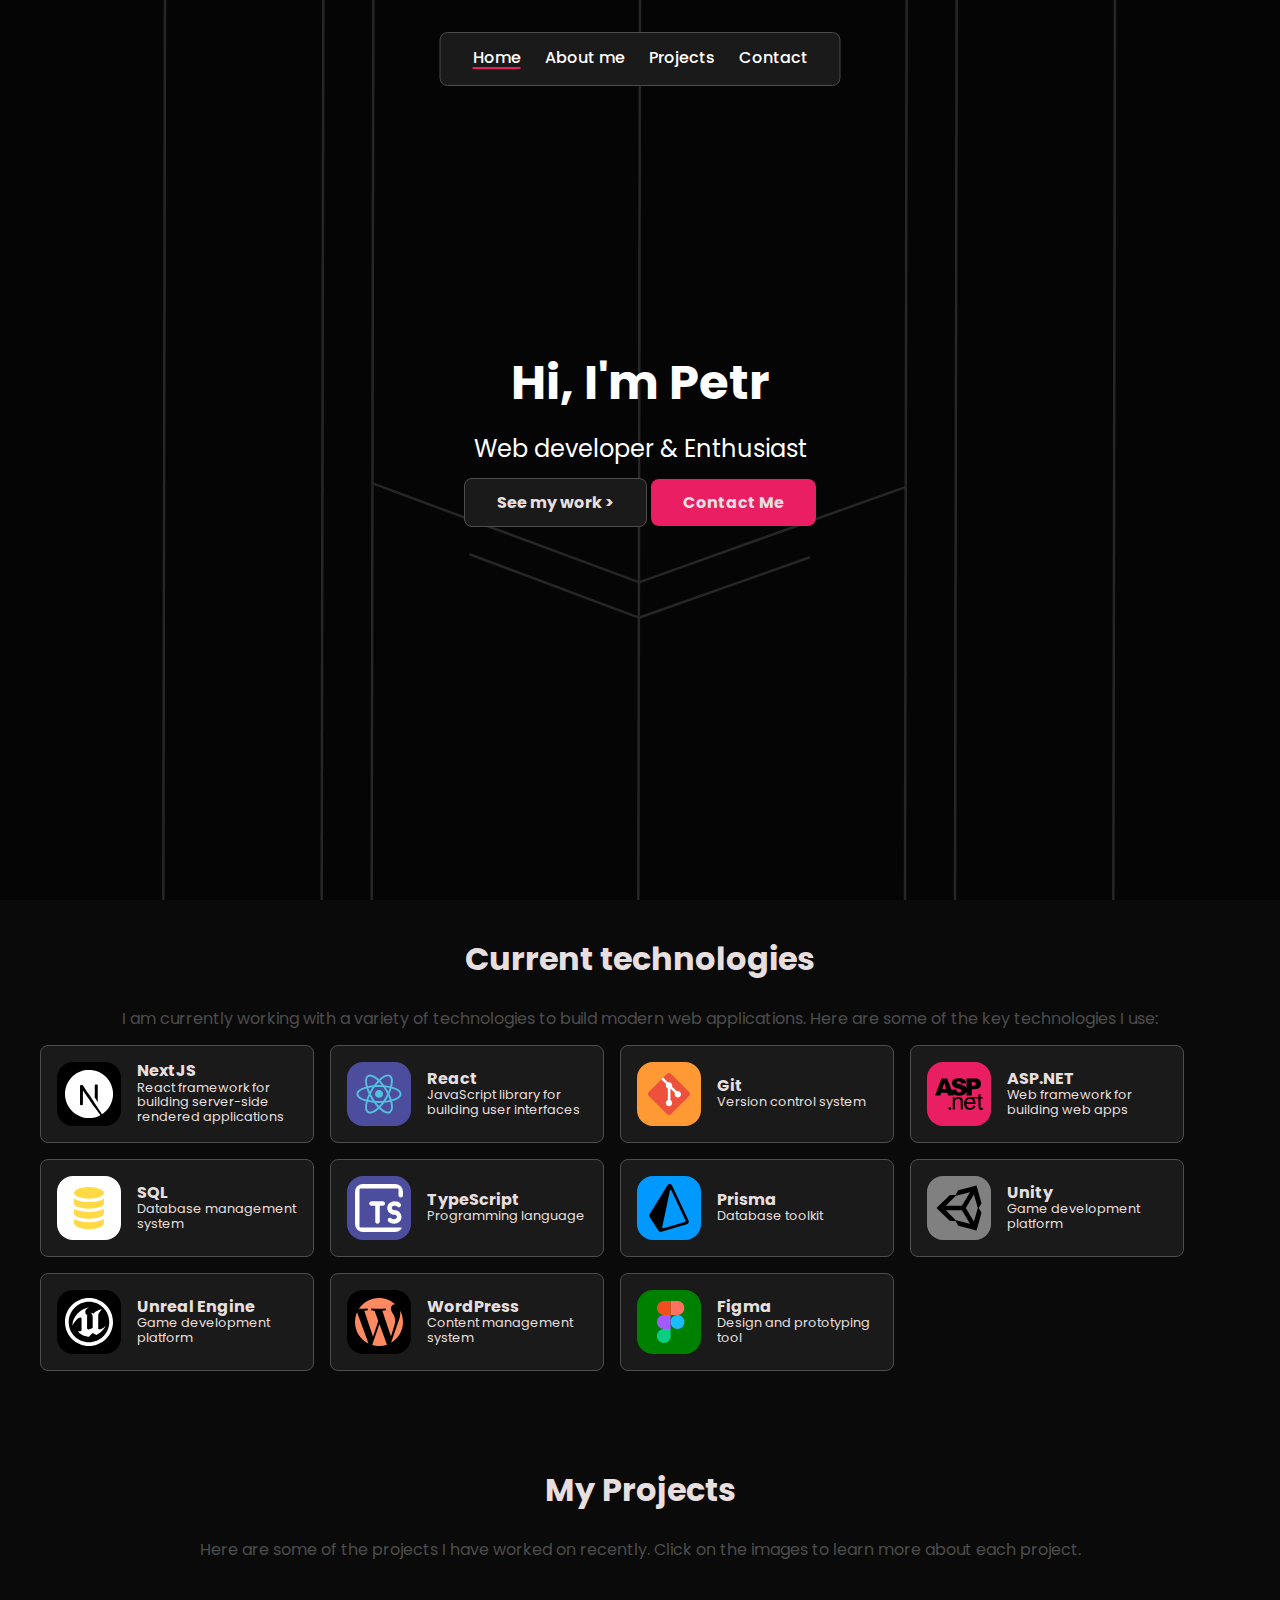
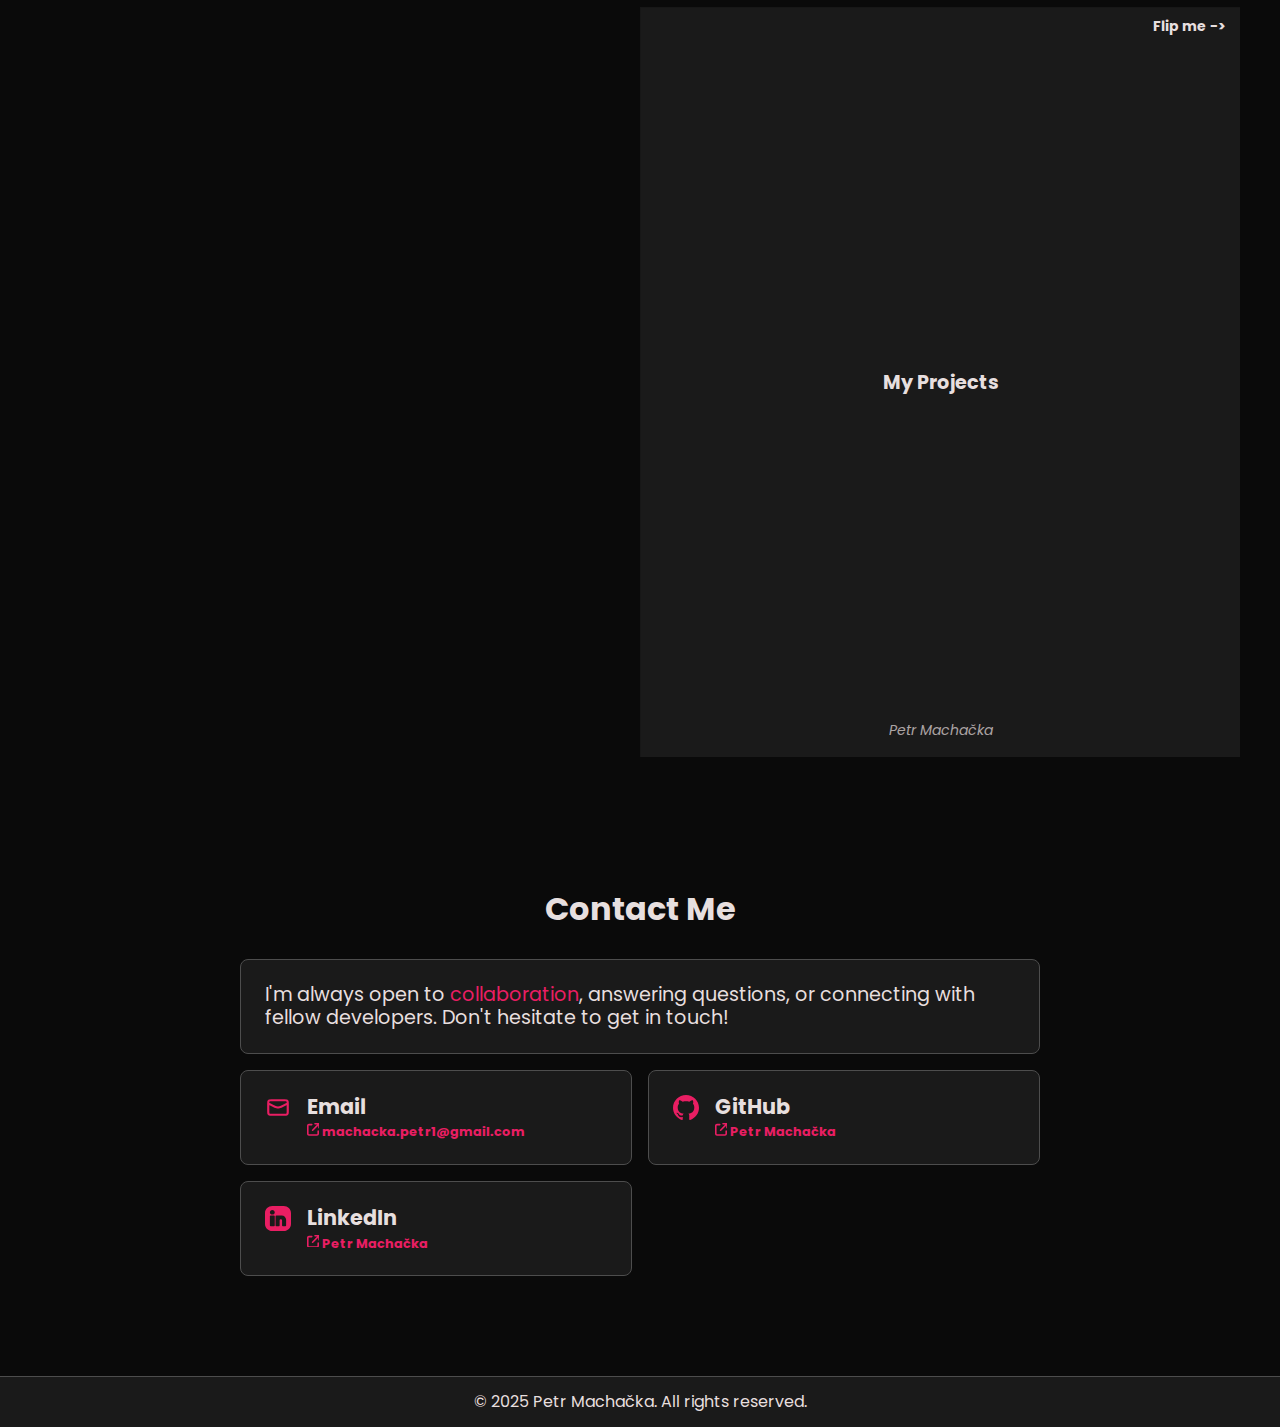
<file: index.html>
<!DOCTYPE html>
<html lang="en">
<head>
  <meta charset="UTF-8" />
  <meta name="viewport" content="width=device-width, initial-scale=1.0" />
  <title>Petr Machačka – Portfolio</title>
  <link rel="stylesheet" href="css/styles.css" />
  <link rel="stylesheet" href="css/normalize.css" />
  <link rel="stylesheet" href="css/animation.css" />
  <link rel="stylesheet" href="css/book.css" />
  <link href="https://fonts.googleapis.com/css2?family=Inter:wght@400;700&display=swap" rel="stylesheet">

</head>
<body>
  <div class="navbar" id="navbar">
    <nav class="navbar__menu">
      <a href="#home" class="navbar__link">
        <span class="navbar__text">Home</span>
        <img src="media/nav/home.svg" alt="Home Icon" class="navbar__icon" />
      </a>
      <a href="#about" class="navbar__link">
        <span class="navbar__text">About me</span>
        <img src="media/nav/about.svg" alt="About Icon" class="navbar__icon" />
      </a>
      <a href="#projects" class="navbar__link">
        <span class="navbar__text">Projects</span>
        <img src="media/nav/projects.svg" alt="Projects Icon" class="navbar__icon" />
      </a>
      <a href="#contact" class="navbar__link">
        <span class="navbar__text">Contact</span>
        <img src="media/nav/contacts.svg" alt="Contact Icon" class="navbar__icon" />
      </a>
    </nav>
  </div>
  <section class="hero" id="home">
    <div class="hero__overlay">
      <div class="hero__content">
        <h1 class="hero__title">Hi, I'm Petr</h1>
        <p class="hero__subtitle">Web developer & Enthusiast</p>
        <div>
          <a href="#projects" class="hero__button hero__button--secondary">See my work ></a>
          <a href="#contact" class="hero__button hero__button--primary">Contact Me</a>
        </div>
      </div>
    </div>
  </section>
  <main class="main-content">
    <section id="about" class="about">
      <h1 class="section-title">Current technologies</h1>
      <p class="projects-description">I am currently working with a variety of technologies to build modern web applications. Here are some of the key technologies I use:</p>
      <div class="technology__container">
        <div class="technology__item">
          <img src="media/logos/nextjs.svg" alt="NextJS Logo" class="technology__logo technology__logo--white" />
          <div class="technology__info">
            <p class="technology__name">NextJS</p>
            <p class="technology__description">React framework for building server-side rendered applications</p>
          </div>
        </div>
        <div class="technology__item">
          <img src="media/logos/react.svg" alt="React Logo" class="technology__logo technology__logo--blue" />
          <div class="technology__info">
            <p class="technology__name">React</p>
            <p class="technology__description">JavaScript library for building user interfaces</p>
          </div>
        </div>
        <div class="technology__item">
          <img src="media/logos/git.svg" alt="Git Logo" class="technology__logo technology__logo--orange" />
          <div class="technology__info">
            <p class="technology__name">Git</p>
            <p class="technology__description">Version control system</p>
          </div>
        </div>
        <div class="technology__item">
          <img src="media/logos/aspnet.svg" alt="ASP.NET Logo" class="technology__logo technology__logo--accent" />
          <div class="technology__info">
            <p class="technology__name">ASP.NET</p>
            <p class="technology__description">Web framework for building web apps</p>
          </div>
        </div>
        <div class="technology__item">
          <img src="media/logos/sql.svg" alt="SQL Logo" class="technology__logo technology__logo--yellow" />
          <div class="technology__info">
            <p class="technology__name">SQL</p>
            <p class="technology__description">Database management system</p>
          </div>
        </div>
        <div class="technology__item">
          <img src="media/logos/typescript.svg" alt="TypeScript Logo" class="technology__logo technology__logo--blue" />
          <div class="technology__info">
            <p class="technology__name">TypeScript</p>
            <p class="technology__description">Programming language</p>
          </div>
        </div>
        <div class="technology__item">
          <img src="media/logos/prisma.svg" alt="Prisma Logo" class="technology__logo technology__logo--light-blue" />
          <div class="technology__info">
            <p class="technology__name">Prisma</p>
            <p class="technology__description">Database toolkit</p>
          </div>
        </div>
        <div class="technology__item">
          <img src="media/logos/unity.svg" alt="Unity Logo" class="technology__logo technology__logo--gray" />
          <div class="technology__info">
            <p class="technology__name">Unity</p>
            <p class="technology__description">Game development platform</p>
          </div>
        </div>
        <div class="technology__item">
          <img src="media/logos/UE.svg" alt="Unreal Engine Logo" class="technology__logo technology__logo--white" />
          <div class="technology__info">
            <p class="technology__name">Unreal Engine</p>
            <p class="technology__description">Game development platform</p>
          </div>
        </div>
        <div class="technology__item">
          <img src="media/logos/wordpress.svg" alt="WordPress Logo" class="technology__logo technology__logo--white" />
          <div class="technology__info">
            <p class="technology__name">WordPress</p>
            <p class="technology__description">Content management system</p>
          </div>
        </div>
        <div class="technology__item">
          <img src="media/logos/figma.svg" alt="Figma Logo" class="technology__logo" />
          <div class="technology__info">
            <p class="technology__name">Figma</p>
            <p class="technology__description">Design and prototyping tool</p>
          </div>
        </div>
      </div>
    </section>
    <section id="projects" class="projects">
      <h1 class="section-title">My Projects</h1>
      <p class="projects__description">Here are some of the projects I have worked on recently. Click on the images to learn more about each project.</p>
        <div class="flipbook-wrapper">
          <div class="flipbook">
            <div class="hard">My Projects <small>Petr Machačka</small><div class="topright">Flip me -></div></div>
            <div>
              <a href="ProjectsPages/Chimken.html">
                <img src="media/ProjectScreenshot/Web.png" alt="Website Image" />
              </a>
              <small>This Website</small>
            </div>
            <div class="project-description">
              <h3 class="project-description__title">Portfolio Website</h3>
              <p class="project-description__text">A modern, responsive portfolio website built from scratch to showcase my development skills and projects. This site features a unique flipbook-style project viewer powered by Turn.js, creating an interactive and engaging user experience.
              <br><br>
              The website implements a mobile-first design approach with CSS Grid and Flexbox layouts, ensuring optimal viewing across all devices. Key features include a dynamic auto-hiding navigation bar that responds to scroll direction, smooth CSS animations with fade effects, and a comprehensive technology showcase displaying my technical expertise.
              <br><br>
              Built with semantic HTML5, modern CSS3 (including custom properties for consistent theming), and vanilla JavaScript for performance optimization. The contact section provides multiple communication channels while the responsive breakpoints ensure accessibility from desktop (1200px+) down to mobile devices (400px).
              <br><br>
              The project demonstrates proficiency in front-end development, user experience design, and modern web standards while maintaining clean, maintainable code architecture.</p>
              <button class="project-description__button">
                <a href="ProjectsPages/Chimken.html">View Project</a>
              </button>
            </div>
            <div>
              <a href="ProjectsPages/Chimken.html">
                <img src="media/ProjectScreenshot/Chimken.png" alt="Game Image" />
              </a>
              <small>Chimken Game</small>
            </div>
            <div class="project-description">
              <h3>Chimken - Logic Game</h3>
              <p>A comprehensive 3D cooperative puzzle game developed in Unity, featuring a complete level editor and Steam Workshop integration. This thesis project demonstrates advanced game development skills including modular architecture, data management, and community features.
              <br><br>
              The game combines cooperative gameplay mechanics with an intuitive level editor that allows players to create, share, and play custom maps. Key technical achievements include a drag-and-drop building system with grid-based placement, object connection system using Unity's Line Renderer for interactive elements, and JSON-based save/load functionality with GUID identification.
              <br><br>
              Features Steam integration for community content sharing, local multiplayer support, and a sophisticated inventory system with preview generation. The project showcases proficiency in C# scripting, Unity development, Steam API integration, and game architecture design.
              <br><br>
              Over 250 hours of development resulted in a fully functional prototype with Steam Workshop support, demonstrating skills in game development, UI/UX design, and complex system integration. Available on Steam platform for community engagement.</p>
              <button>
                <a href="https://github.com/PetrMachacka/MaturitniPrace" target="_blank">View Repository</a>
              </button>
            </div>
        </div>
      <script src="javascript/jquery.js"></script>
      <script src="javascript/turn.js"></script>
      <script>
      $(".flipbook").turn();
    </script>
  </section>

    <section id="contact" class="contact">
      <h1 class="section-title">Contact Me</h1>
      <div class="contact__item contact__item--main">
        <p class="contact__text">I'm always open to <span class="accent-color">collaboration</span>, answering questions, or connecting with fellow developers. Don't hesitate to get in touch!</p>
      </div>
      <div class="contact__grid">
        <div class="contact__item">
          <img src="media/contactIcon/mail.svg" alt="Mail Icon" class="contact__icon" />
          <div class="contact__text-container">
            <h2 class="contact__title">Email</h2>
            <a href="mailto:machacka.petr1@gmail.com">
              <p class="contact__link">
                <svg stroke="currentColor" fill="currentColor" stroke-width="0" viewBox="0 0 512 512" height="1em" width="1em" xmlns="http://www.w3.org/2000/svg"><path d="M320 0c-17.7 0-32 14.3-32 32s14.3 32 32 32l82.7 0L201.4 265.4c-12.5 12.5-12.5 32.8 0 45.3s32.8 12.5 45.3 0L448 109.3l0 82.7c0 17.7 14.3 32 32 32s32-14.3 32-32l0-160c0-17.7-14.3-32-32-32L320 0zM80 32C35.8 32 0 67.8 0 112L0 432c0 44.2 35.8 80 80 80l320 0c44.2 0 80-35.8 80-80l0-112c0-17.7-14.3-32-32-32s-32 14.3-32 32l0 112c0 8.8-7.2 16-16 16L80 448c-8.8 0-16-7.2-16-16l0-320c0-8.8 7.2-16 16-16l112 0c17.7 0 32-14.3 32-32s-14.3-32-32-32L80 32z"></path></svg>
                machacka.petr1@gmail.com
              </p>
            </a>
          </div>
        </div>
        <div class="contact__item">
          <img src="media/contactIcon/github.svg" alt="GitHub Icon" class="contact__icon" />
          <div class="contact__text-container">
            <h2 class="contact__title">GitHub</h2>
            <a href="https://github.com/PetrMachacka" target="_blank">
              <p class="contact__link">
                <svg stroke="currentColor" fill="currentColor" stroke-width="0" viewBox="0 0 512 512" height="1em" width="1em" xmlns="http://www.w3.org/2000/svg"><path d="M320 0c-17.7 0-32 14.3-32 32s14.3 32 32 32l82.7 0L201.4 265.4c-12.5 12.5-12.5 32.8 0 45.3s32.8 12.5 45.3 0L448 109.3l0 82.7c0 17.7 14.3 32 32 32s32-14.3 32-32l0-160c0-17.7-14.3-32-32-32L320 0zM80 32C35.8 32 0 67.8 0 112L0 432c0 44.2 35.8 80 80 80l320 0c44.2 0 80-35.8 80-80l0-112c0-17.7-14.3-32-32-32s-32 14.3-32 32l0 112c0 8.8-7.2 16-16 16L80 448c-8.8 0-16-7.2-16-16l0-320c0-8.8 7.2-16 16-16l112 0c17.7 0 32-14.3 32-32s-14.3-32-32-32L80 32z"></path></svg>
                Petr Machačka
              </p>
            </a>
          </div>
        </div>
        <div class="contact__item">
          <img src="media/contactIcon/linkedin.svg" alt="LinkedIn Icon" class="contact__icon" />
          <div class="contact__text-container">
            <h2 class="contact__title">LinkedIn</h2>
            <a href="https://www.linkedin.com/in/petr-machačka-95a83428b" target="_blank">
              <p class="contact__link">
                <svg stroke="currentColor" fill="currentColor" stroke-width="0" viewBox="0 0 512 512" height="1em" width="1em" xmlns="http://www.w3.org/2000/svg"><path d="M320 0c-17.7 0-32 14.3-32 32s14.3 32 32 32l82.7 0L201.4 265.4c-12.5 12.5-12.5 32.8 0 45.3s32.8 12.5 45.3 0L448 109.3l0 82.7c0 17.7 14.3 32 32 32s32-14.3 32-32l0-160c0-17.7-14.3-32-32-32L320 0zM80 32C35.8 32 0 67.8 0 112L0 432c0 44.2 35.8 80 80 80l320 0c44.2 0 80-35.8 80-80l0-112c0-17.7-14.3-32-32-32s-32 14.3-32 32l0 112c0 8.8-7.2 16-16 16L80 448c-8.8 0-16-7.2-16-16l0-320c0-8.8 7.2-16 16-16l112 0c17.7 0 32-14.3 32-32s-14.3-32-32-32L80 32z"></path></svg>
                Petr Machačka
              </p>
            </a>
          </div>
        </div>
    </section>
  </main>
  <footer class="footer">
    <p class="footer__text">© 2025 Petr Machačka. All rights reserved.</p>
  </footer>
  <script src="javascript/scrollspy.js"></script>
  <script src="javascript/index.js" defer></script>
</body>
</html>
</file>
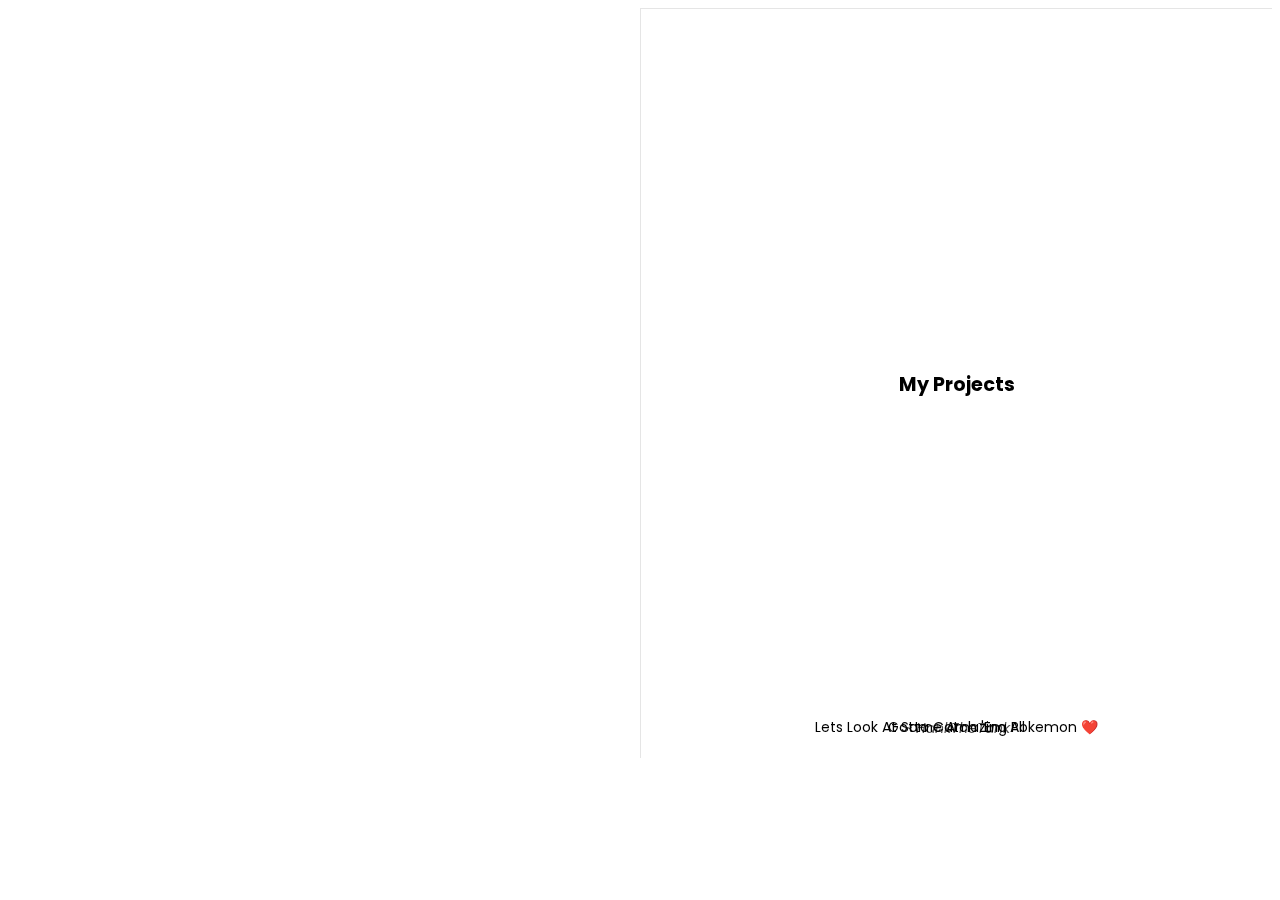
<file: book.html>
<!DOCTYPE html>
<html lang="en">

<head>
  <meta charset="UTF-8" />
  <meta name="viewport" content="width=device-width, initial-scale=1.0" />
  <link rel="stylesheet" href="css/book.css" />
  <title>Pokemon Magazine</title>
</head>

<body>
  <div class="flipbook">
    <div class="hard">My Projects <small>~ HankTheTank</small></div>
    <div class="hard"></div>
    <div>
      <small>Lets Look At Some Amazing Pokemon ❤️</small>
      <small>Gotta Catch 'Em All</small>
    </div>
    <div class="hard"></div>
    <div class="hard">Thank You <small>~ HankTheTank</small></div>
  </div>

  <script src="javascript/jquery.js"></script>
  <script src="javascript/turn.js"></script>
  <script>
    $(".flipbook").turn();
  </script>
</body>

</html>
</file>
<file: css/styles.css>
:root {
  --main-bg-color: #0A0A0A;
  --text-color: #e7dfdf;
  --accent-color: #e91e63;
  --accent-hover-color: #c2185b;
  --secondary-bg-color: #1A1A1A;
  --border-color: #4D4D4D;
}
html{
  scroll-behavior: smooth;
}

@media (max-width: 600px) {
  html {
    font-size: 14px;
  }
}
body {
  font-family: 'Inter', sans-serif;
  margin: 0;
  padding: 0;
  background-color: var(--main-bg-color);
}

.accent-color {
  color: var(--accent-color);
}

.main-content {
  max-width: 1200px;
  margin: 0 auto;
  padding: 20px;
  display: flex;
  flex-direction: column;
  align-items: center;
}
.main-content > section {
  margin-bottom: 5em;
}
@media (max-width: 600px) {
  .main-content {
    padding: 15px;
  }
  .main-content > section {
    margin-bottom: 3em;
  }
}
.image{
  width: 100%;
  height: auto;
  border-radius: 8px;
}
/* Navbar Styles */

.navbar {
  width: fit-content;
  background-color: var(--secondary-bg-color);
  color: var(--text-color);
  padding: 1rem 2rem;
  position: fixed;
  left: 50%;
  transform: translateX(-50%);
  transition: transform 0.3s ease;
  top: 2em;
  border-radius: 0.5em;
  z-index: 1000;
  border: var(--border-color) 1px solid;
}

.navbar--hidden {
  transform: translate(-50%, -200%);
}

.navbar__menu {
  display: flex;
  gap: 1.5rem;
}

.navbar__link {
  color: white;
  text-decoration: none;
  font-weight: 500;
}

.navbar__link:hover {
  border-bottom: 2px solid var(--accent-color);
}

.navbar__link.active {
  border-bottom: 2px solid var(--accent-color);
}

.navbar__icon {
  width: 2rem;
  height: 2rem;
  fill: var(--text-color);
  display: none;
}

@media (max-width: 600px) {
  .navbar__text {
    display: none;
  }
  .navbar__icon {
    display: block;
  }
  .navbar__menu{
    gap: 1rem;
  }
}

/* Hero Section Styles */

.hero {
  background-image: url('../media/MainPage.svg');
  background-size: cover;
  background-position: center;
  height: 100vh;
  position: relative;
  transition: opacity 0.5s ease;
  z-index: 1;
  color: white;
}
.hero--faded {
  opacity: 0;
}

.hero__overlay {
  background-color: rgba(0, 0, 0, 0.5); 
  height: 100%;
  width: 100%;
  display: flex;
  flex-direction: column;
  position: relative;
  align-items: center;
  justify-content: center;
}

.hero__content {
  text-align: center;
  padding: 2rem;
  margin-bottom: 4rem;
}

.hero__title {
  font-size: 3rem;
  font-weight: bold;
  margin-bottom: 1rem;
}

.hero__subtitle {
  font-size: 1.5rem;
  margin-bottom: 2rem;
}

.hero__button {
  padding: 0.75rem 2rem;
  color: var(--text-color);
  text-decoration: none;
  border-radius: 0.5em;
  font-weight: bold;
}

.hero__button--primary {
  background-color: var(--accent-color);
}
.hero__button--secondary {
  background-color: var(--secondary-bg-color);
  border: 1px solid var(--border-color);
}

.hero__button--secondary:hover {
  border-color: var(--accent-color);
  color: var(--text-color);
}

.hero__button--primary:hover {
  background-color: var(--accent-hover-color);
}

.section-title {
  font-size: 2rem;
  margin-bottom: 1rem;
  color: var(--text-color);
}
/* Technology Section Styles */

.about{
  display: flex;
  flex-direction: column;
  align-items: center;
  justify-content: center;
}

.technology__container {
  display: flex;
  flex-wrap: wrap;
  gap: 1rem;
  justify-content: left;

}

.technology__item {
  width: 15em;
  height: 4em;
  display: flex;
  flex-direction: row;
  background-color: var(--secondary-bg-color);
  border: 1px solid var(--border-color);
  border-radius: 8px;
  padding: 1rem;
  text-align: left;
  transition: transform 0.3s;
}
.technology__item:hover {
  border-color: var(--accent-color);
}
@media (max-width: 1200px) {
  .technology__container {
    justify-content: center;
  }
}
@media (max-width: 600px) {
  .technology__item {
    width: 100%;
  }
}
.technology__item:hover {
  transform: translateY(-5px);
}

.technology__logo {
  background-color: green;
  max-width: 100%;
  padding: 0.5rem;
  height: auto;
  border-radius: 1em;
}

.technology__logo--blue {
  background-color: rgb(77, 77, 158);
}
.technology__logo--light-blue {
  background-color: rgb(0, 153, 255);
}
.technology__logo--white {
  background-color: white;
  filter: invert(1);
}
.technology__logo--orange {
  background-color: rgb(255, 153, 51);
}
.technology__logo--yellow {
  background-color: rgb(255, 255, 255);
}
.technology__logo--gray {
  background-color: rgb(128, 128, 128);
}
.technology__logo--accent {
  background-color: var(--accent-color);
}
.technology__name {
  text-align: left;
  color: var(--text-color);
  font-weight: bold;
  margin: 0;
}
.technology__info {
  color: var(--text-color);
  display: flex;
  flex-direction: column;
  justify-content: center;
  margin-left: 1rem;
}
.technology__description {
  text-align: left;
  color: var(--text-color);
  font-size: 0.8rem;
  margin: 0;
}

/* Contact Section Styles */

.contact {
  gap: 1rem;
  display: flex;
  flex-direction: column;
  align-items: center;
  justify-content: center;
  max-width: 50em;
}

.contact__item {
  display: flex;
  box-sizing: border-box;
  background-color: var(--secondary-bg-color);
  border: 1px solid var(--border-color);
  border-radius: 8px;
  width: 100%;
  padding: 1.5em;
  transition: transform 0.3s;
  gap: 1rem;
}
.contact__item:hover {
  border-color: var(--accent-color);
  transform: translateY(-5px);
}
.contact__icon {
  width: 1.6rem;
  color: var(--accent-color);
  align-self:flex-start;
}

.contact__grid {
  box-sizing: border-box;
  gap: 1rem;
  display: grid;
  grid-template-columns: repeat(2, 1fr);
  grid-template-rows: repeat(2, 1fr);
  width: 100%;
}

.contact__text-container {
  display: flex;
  gap: 0.3rem;
  flex-direction: column;
  text-align: left;
}
.contact__title {
  color: var(--text-color);
  font-size: 1.3rem;
  margin: 0;
  font-weight: bold;
}
.contact__text {
  color: var(--text-color);
  font-size: 1.2rem;
  margin: 0;
}

.contact__link {
  color: var(--accent-color);
  text-decoration: none;
  font-weight: bold;
  margin: 0;
  font-size: 0.8em;
}
@media (max-width: 600px) {
  .contact__grid {
    grid-template-columns: 1fr;
  }
}
a{
  text-decoration: none;
}
/* Footer Styles */
.footer {
  background-color: var(--secondary-bg-color);
  color: var(--text-color);
  padding: 1em;
  text-align: center;
  border-top: solid 1px var(--border-color);
}
.footer__text {
  margin: 0;
}
</file>
<file: css/animation.css>
.arrow path {
  stroke-dasharray: 120;
  stroke-dashoffset: 120;
  animation: draw 1s forwards, fillIn 0.5s 1s forwards, moveDown 1s 1.5s forwards;
}

/* 1. Draw the stroke */
@keyframes draw {
  to {
    stroke-dashoffset: 0;
  }
}

/* 2. Fill the arrow */
@keyframes fillIn {
  to {
    fill: #e91e63;
  }
}

/* 3. Move the arrow down */
@keyframes moveDown {
  to {
    transform: translateY(30px);
  }
}

/* Required to animate transform on SVG */
.arrow path {
  transition: transform 1s ease;
  transform-origin: center;
}
</file>
<file: css/book.css>
@import url('https://fonts.googleapis.com/css2?family=Poppins:ital,wght@0,100;0,200;0,300;0,400;0,500;0,600;0,700;0,800;0,900;1,100;1,200;1,300;1,400;1,500;1,600;1,700;1,800;1,900&display=swap');



body {
    font-family: "Poppins", sans-serif;
    color: var(--border-color);
}

.projects {
    display: flex;
    flex-direction: column;
    justify-content: center;
    align-items: center;
    overflow-x: auto;
    width: 100%;
    margin: 0;
}

.flipbook-wrapper {
  width: 100%;
  margin: 0 auto;
  overflow: hidden;
  padding: 2rem 0;
  position: relative;
}

.flipbook {
  height: 750px;
  width: 100%;
  margin: 0 auto;
}

.flipbook .hard {
    position: relative;
    background: var(--secondary-bg-color) !important;
    color: var(--text-color);
    font-weight: bold;
    border: solid 1px rgba(0, 0, 0, 0.1); 
    font-size: 1.2rem;
}

.flipbook .hard .topright {
    position: absolute;
    top: 10px;
    right: 15px;
    font-size: 14px;
    display: flex;
    flex-direction: row;
}
.project-description {
    background: var(--secondary-bg-color) !important;
    padding-top: 2rem;
    padding-left: 1em;
    padding-right: 1em;
    font-size: 16px;
    color: var(--text-color);
    display: flex;
    box-sizing: border-box;
    flex-direction: column;
}
.project-description__text {
    padding: 0 1rem;
    text-align: left;
    margin-bottom: 1rem;
    margin-top: 0;
    overflow: auto;
    max-width: 100%;
    max-height: 200px;
}
.project-description__title {
    padding: 0 1rem;
    font-size: 1.6rem;
    text-align: left;
    font-weight: bold;
    margin: 0;
}
.project-description__button {
    display: flex;
    justify-content: center;
    align-items: center;
    padding: 0.5rem 1rem;
    background-color: var(--accent-color);
    color: var(--text-color);
    text-decoration: none;
    border-radius: 0.5em;
    font-weight: bold;
}
.flipbook .hard small{
	font-style: italic;
	font-weight: lighter;
	opacity: 0.7;
	font-size: 14px;
}

.flipbook .page {
    background: var(--text-color);
	display: flex;
	flex-direction: column;
	justify-content: center;
	align-items: center;
    gap: 10px;
}
.flipbook .odd:not(.hard) {
    justify-content: flex-start;
}
.flipbook .page small {
    position: absolute;
    bottom: 10px;
}
.page a {
    width: 70%;
    height: auto;
    display: flex;
    justify-content: center;
    align-items: center;
}
.page img{
    border-radius: 1em;
	width: 100%;
	object-fit: cover;
	margin: auto;
}

.flipbook .page small{
	font-size: 14px;
    margin-bottom: 10px;
}
.flipbook__arrow {
    width: 12px;
    height: 12px;
}



@media (max-width: 1200px) {
    .flipbook {
        height: 700px;
    }
}
@media (max-width: 992px) {
    .flipbook {
        height: 600px;
    }
}
@media (max-width: 850px) {
    .flipbook {
        height: 500px;
    }
}
@media (max-width: 768px) {
    .projects{
        padding: 0;
    }
    .flipbook {
        height: 400px;
    }
    .page a{
        width: 90%;
    }
}
@media (max-width: 600px) {
    .flipbook {
        height: 300px;
    }
    .project-description__text {
        font-size: 14px;

    }
}
@media (max-width: 500px) {
    .flipbook {
        height: 280px;
    }
}
@media (max-width: 400px) {
    .flipbook {
        height: 250px;
    }
}
</file>
